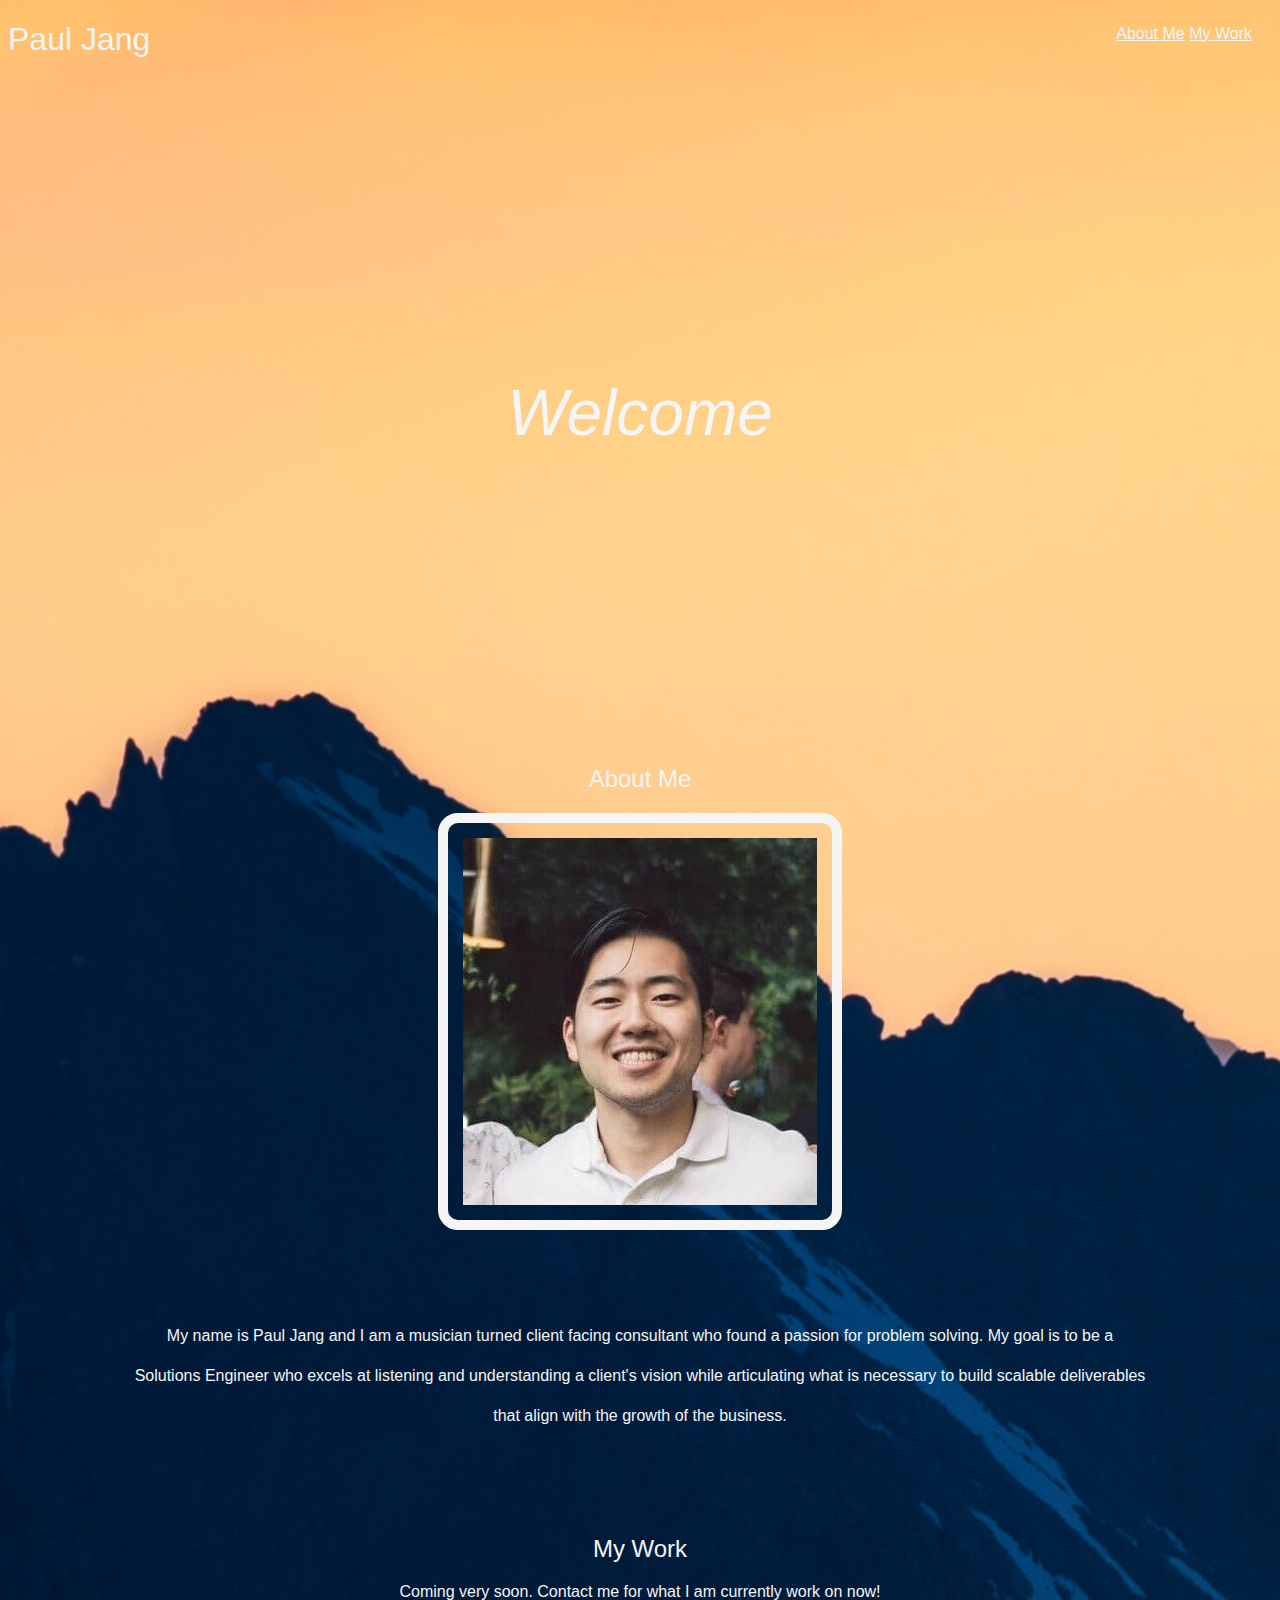
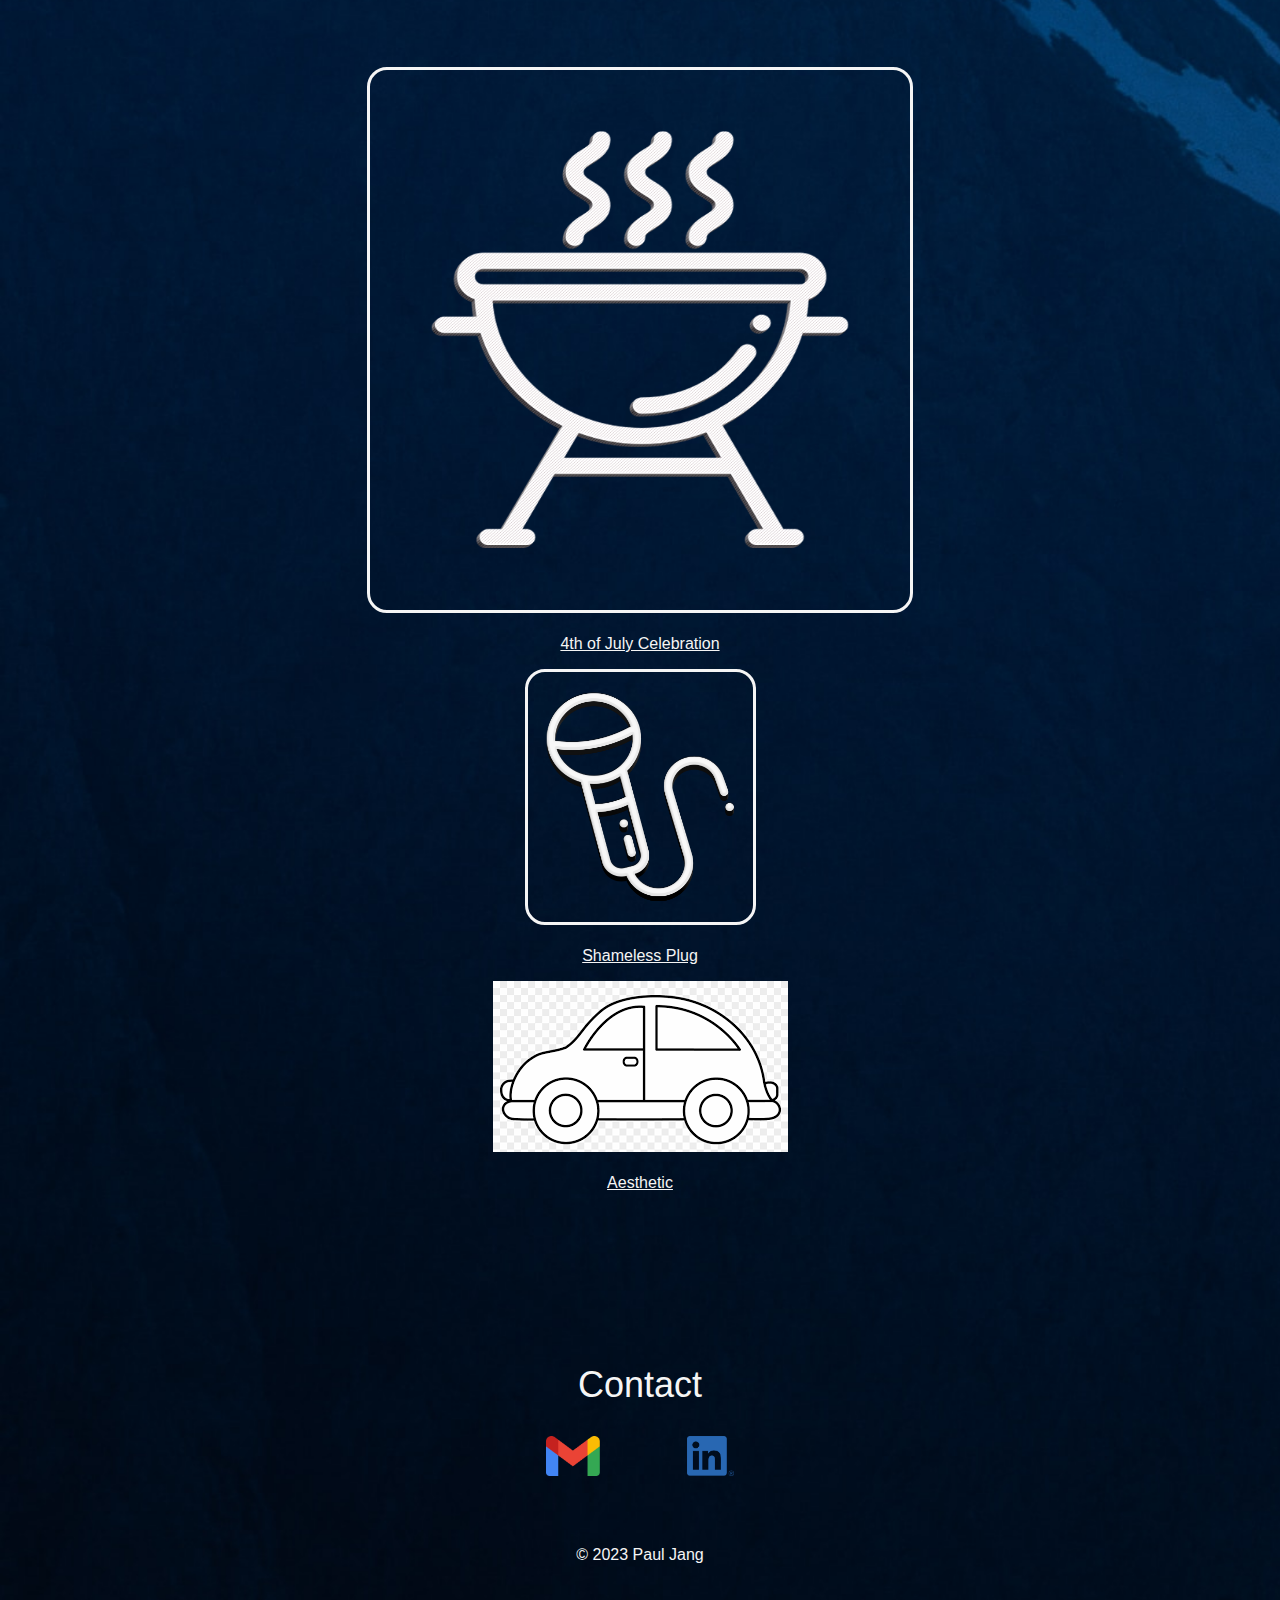
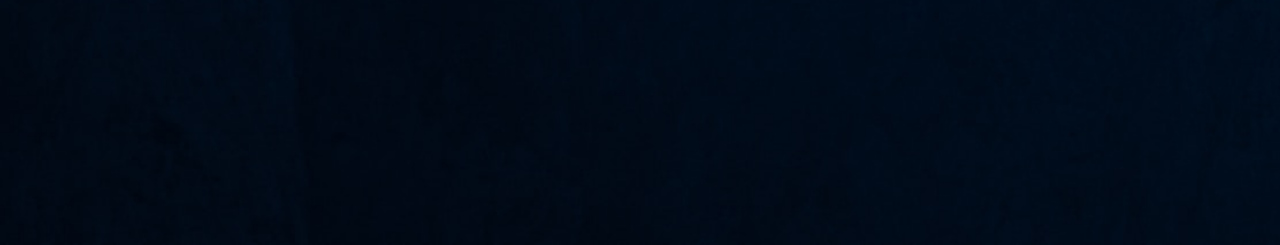
<file: index.html>
<!DOCTYPE html>
<html lang="en-us">

<head>
    <meta charset="UTF-8" />
    <meta name="viewport" content="width=device-width, initial-scale=1" />
    <link rel="stylesheet" href="./css/style.css">
    <title>Paul Jang</title>
</head>

<body>

    <header class="pauljang">
        <h1>Paul Jang</h1>
           <nav>
           <a href="#about-me">About Me</a>
           <a href="#my-work">My Work</a>
           </nav>
    </header>
            <div class="welcome">
                <h1>Welcome</h1>
             </div>
    <div class="about-me">
        <div id="about-me"></div>
         <h2>About Me</h2>
             <img src="images/work.jpg" class="profilepic">
    </div>         
    
    <div class="mecontent">
     <p>My name is Paul Jang and I am a musician turned client facing consultant who found a passion for problem solving. My goal is to be a Solutions Engineer who excels at listening and understanding a client's vision while articulating what is necessary to build scalable deliverables that align with the growth of the business.        
     </p>
    
    </div>    
   
    <div class="my-work">
        <div id="my-work"></div>
        <h2>My Work<h2>
            <div class="soon">
            <p>Coming very soon. Contact me for what I am currently work on now!</p>
            </div>
     <div class="boxes">
      <a href="https://www.youtube.com/watch?v=dQw4w9WgXcQ&ab_channel=RickAstley"><img src="images/favpng_bbq-icon-party-and-celebration-icon.png" class="bbq"><p>4th of July Celebration</p></a>
     </div>
     
   <div class="others">
        <a href="https://open.spotify.com/track/7fVT43dC6t8iHR0Xy4rYMF?si=baa67fda66874563"><img src="images/favpng_party-and-celebration-icon-microphone-icon-concert-icon.png" class="mic"><p>Shameless Plug</p></a>
        <a href="https://www.youtube.com/watch?v=0uCzpRL0KHw&t=233s&ab_channel=RoCars"><img src="images/whitecar.png" class="car"><p>Aesthetic</p></a>   
   </div>


  </body>
    
</body>
    <footer>
        <div class="contact">
            <h2>Contact</h2>
            <div class="logo-div">
                <a href="https://mail.google.com/mail/?view=cm&source=mailto&to=pauljjang77@gmail.com&body=This%20is%20mail%20body&su=THIS%20IS%20MAIL%20SUBJECT"><img src="images/Gmail_Logo_256px.png" class="linkedin"></a>
                <a href="https://www.linkedin.com/in/pauljjang/"><img src="images/LI-In-Bug.png" class="gmail"></a>
            </div>      
        </div> 
            <div class="copyright">
                <p>&copy; 2023 Paul Jang</p>
            </div>
    </footer>
</html>
</file>
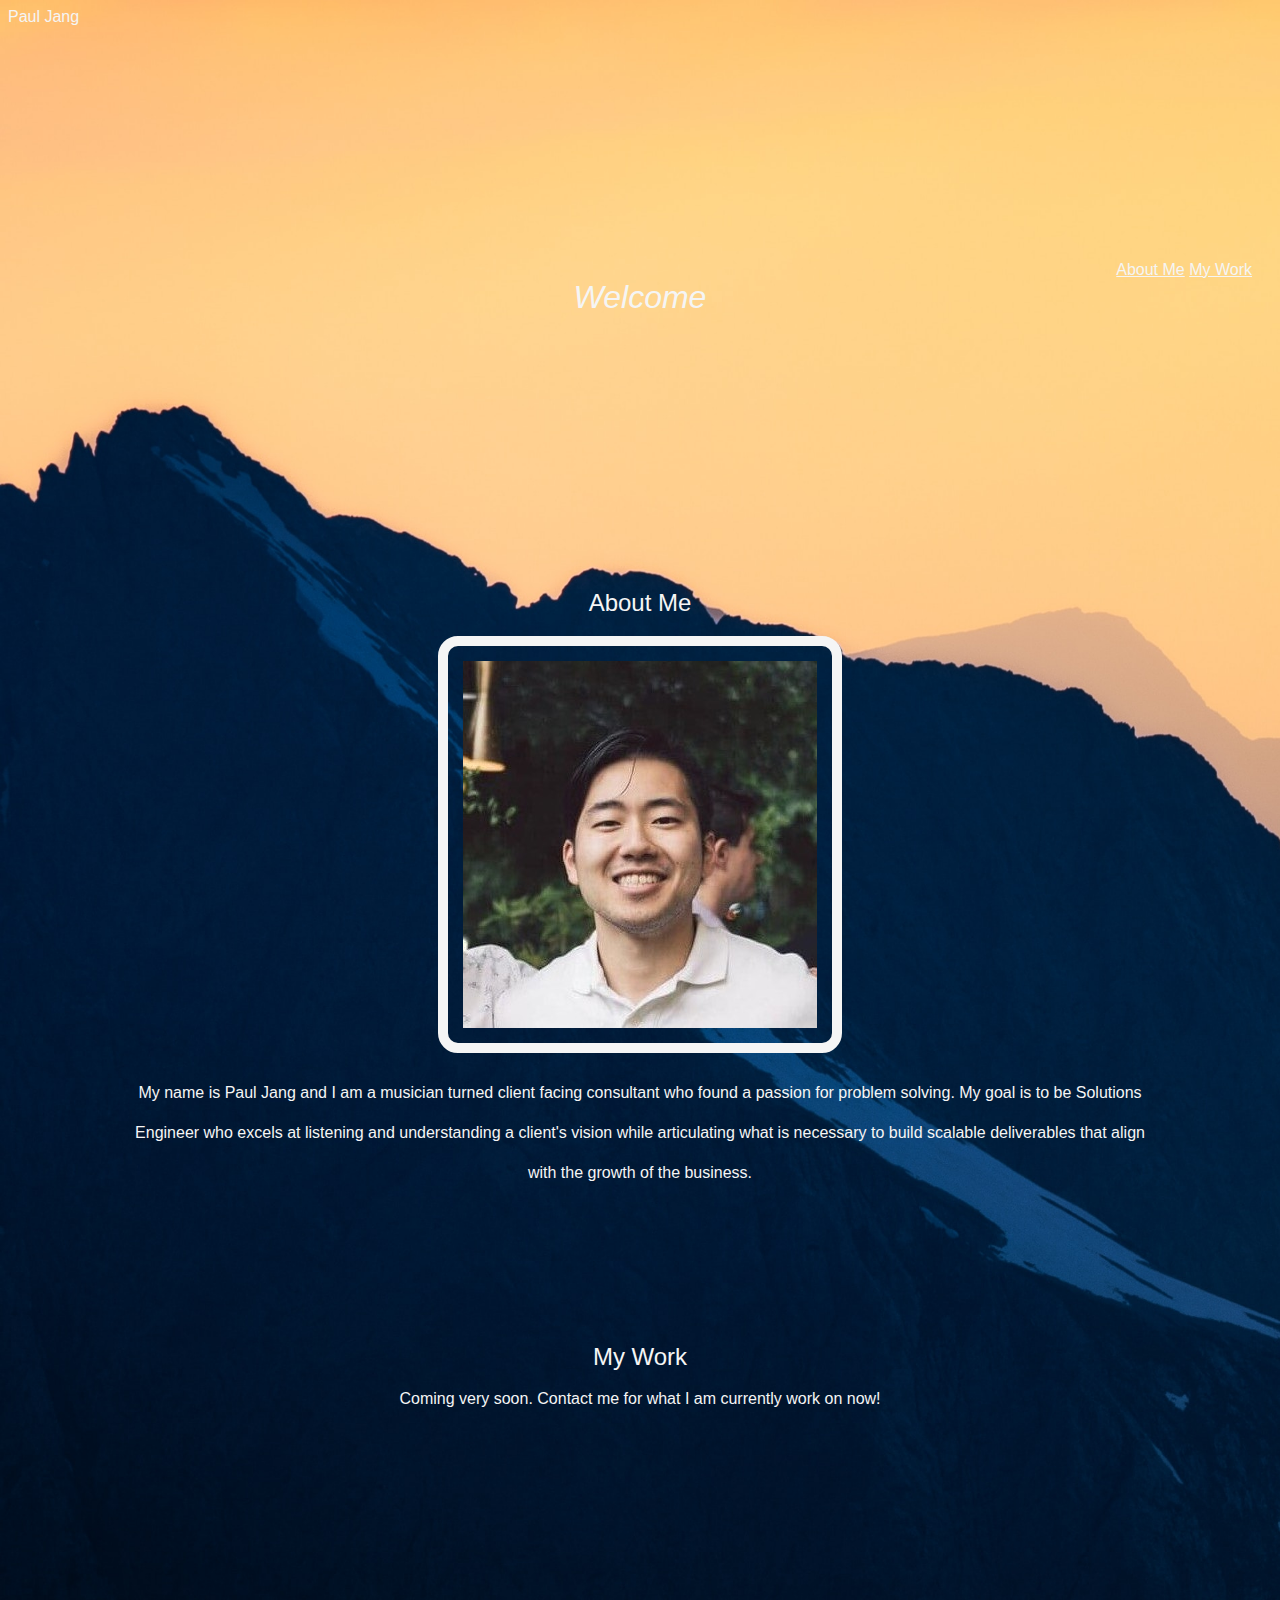
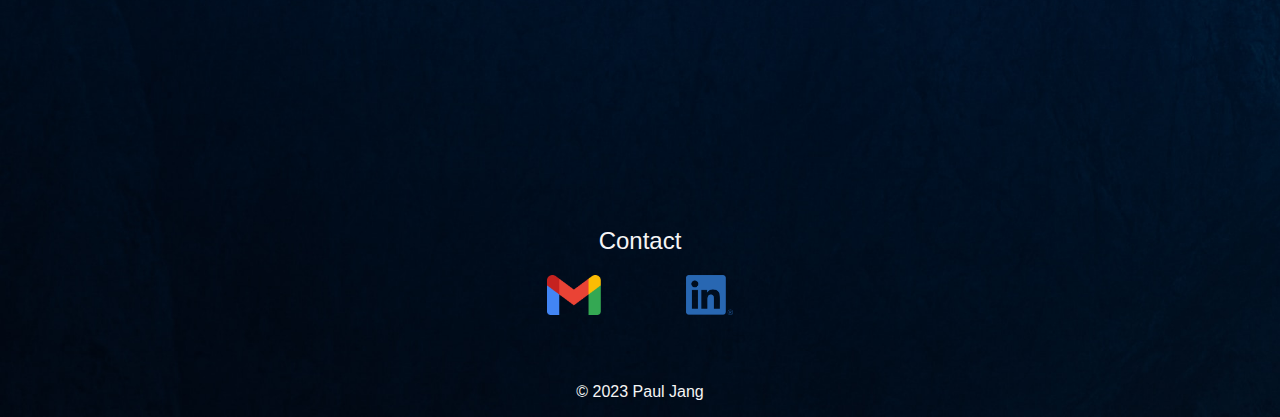
<file: website/index.html>
<!DOCTYPE html>
<html lang="en-us">

<head>
    <meta charset="UTF-8" />
    <link rel="stylesheet" href="../css/style.css">
    <title>Paul Jang</title>
</head>

<header class="pauljang">Paul Jang</header>

<h1 class="welcome">Welcome</h1>

<body>
    <nav>
      <a href="#about-me">About Me</a>
      <a href="#my-work">My Work</a>
    </nav>


        <div class="about-me">
            <h2>About Me</h2>
         <img src="../images/work.jpg" class="profilepic">
            <div class="mecontent"
                <p>My name is Paul Jang and I am a musician turned client facing consultant who found a passion for problem solving. My goal is to be Solutions Engineer who excels at listening and understanding a client's vision while articulating what is necessary to build scalable deliverables that align with the growth of the business.        
                </p>
            </div>
        </div>    

    <div class="my-work">
        <h2>My Work<h2>
        <p>Coming very soon. Contact me for what I am currently work on now!</p>
    </div>

  </body>
    
</body>
    <footer>
        <div class="contact">
            <h2>Contact</h2>
            <div class="logo-div">
                <a href="https://mail.google.com/mail/?view=cm&source=mailto&to=pauljjang77@gmail.com&body=This%20is%20mail%20body&su=THIS%20IS%20MAIL%20SUBJECT"><img src="../images/Gmail_Logo_256px.png" class="linkedin"></a>
                <a href="https://www.linkedin.com/in/pauljjang/"><img src="../images/LI-In-Bug.png" class="gmail"></a>
            </div>      
        </div> 
            <div class="copyright">
                <p>&copy; 2023 Paul Jang</p>
            </div>
    </footer>
</html>
</file>
<file: css/style.css>
* {
    font-family: Arial, Helvetica, sans-serif;
    font-weight: lighter;
    color: whitesmoke; 
}

p {
    font-size: medium;
}
title {
    display: none;

}
body {
    background-image:url("../images/marek-piwnicki-MSoJwmGW5_o-unsplash.jpg"); 
    background-size: cover;
}

.welcome {
    text-align: center; 
    margin: auto 0;
    padding-top:20%; 
    font-size: xx-large; 
    font-style: italic; 

}
ul {
  list-style-type: none;
}

nav {
    font-size: medium;
    padding-top: 15px;
    margin-right: 20px;
    float: right;
    margin-top: -55px;
    padding: 0 0 0 0;
}

.pauljang {
    font-size: medium 
    display: flex
    position: fixed;
    justify-content: space-between;  
    width: 100%; 
    border-style: none;   
  }

.profilepic {
  display: block;
  margin-left: auto;
  margin-right: auto;
  border: 10px;
  padding: 15px;
  border-style: solid; 
  border-radius: 20px; 

}

.about-me {
    text-align: center; 
    margin: auto 0;
    display: block;
    padding-top: 20%;
    padding-bottom: 50px; 

}

.mecontent {
    text-align: center; 
    line-height: 2.5;
    margin-left: 10%;
    margin-right: 10%;
    padding-top: 20px; 
}

.my-work {
    text-align: center; 
    margin: auto 0;
    padding-top: 5%; 
    padding-bottom: 20%; 
}

.soon {
    padding-bottom: 50px; 
}

.bbq {
    padding: 20px; 
    border-style: solid; 
    border-radius: 20px; 
    height: 500px;
    width: 500px; 
    justify-content: center;
}

.others {
    display: inline-block;
}

.mic {
    display: inline-block; 
    border-style: solid;
    border-radius: 20px; 
    height: 250px;
    width: 225px;
}



.linkedin {
    display: inline-blcok; 
    height: 40px;
    padding-right: 40px;

}

.gmail {
    display: inline-block;
    height: 40px;  
    padding-left: 40px; 

}

.contact {
    text-align: center; 
    margin: auto 0;
    padding-bottom: 24px;
    padding-top: 10%; 
}

.copyright {
    text-align: center; 
    margin: auto 0;
    padding-top: 24px;

}
@media only screen and (max-width: 400px) {
    body {
        display: block
    }
}
</file>
